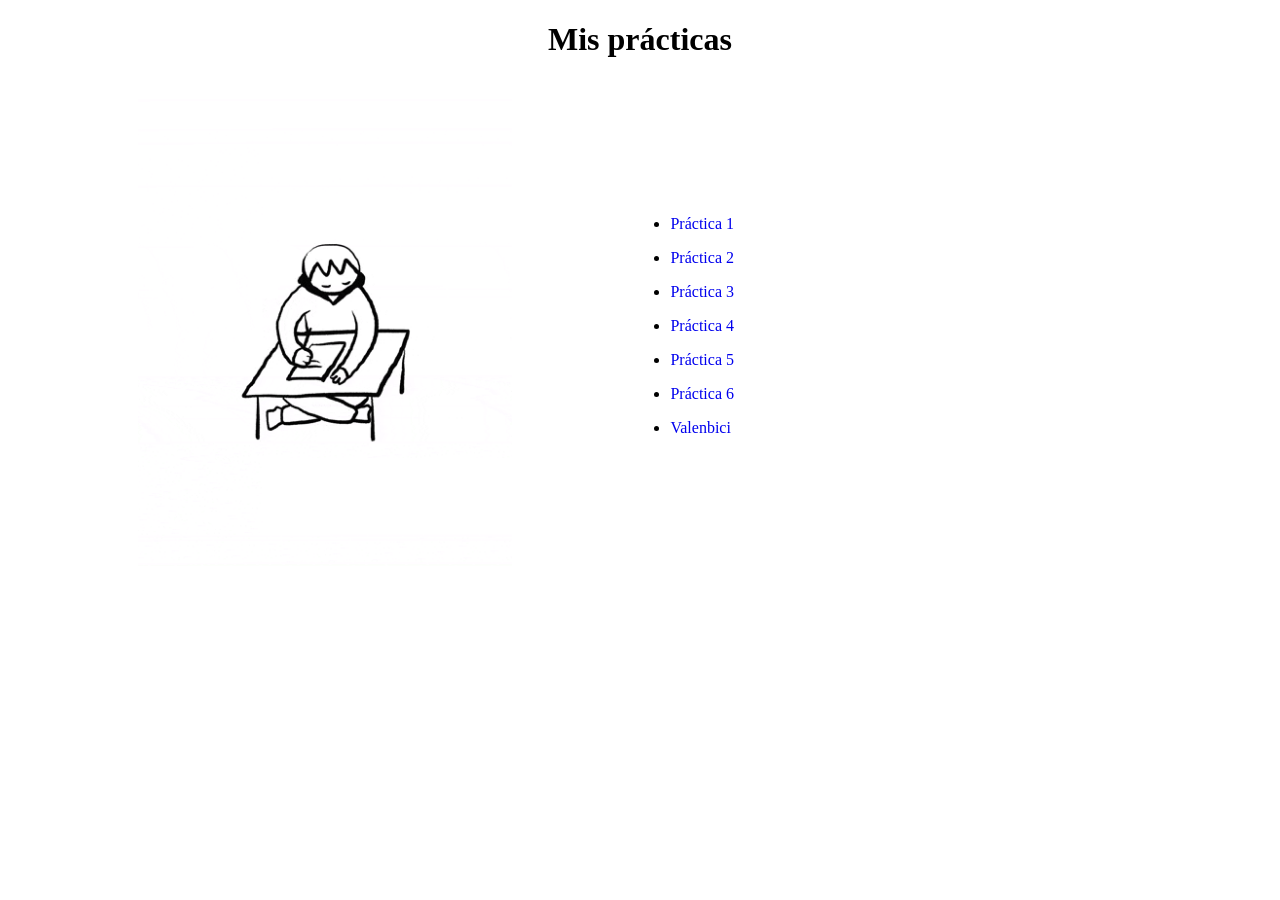
<file: index.html>
<!DOCTYPE html>
<html lang="en">
<head>
    <meta charset="UTF-8">
    <meta name="viewport" content="width=device-width, initial-scale=1.0">
    <title>Página para exponer practicas</title>
</head>
<div align="center">
<h1>Mis prácticas</h1>
</div>
<body>
    <div>
         <table>
            <tbody>
                <tr>
                    <td width="10%">
                        <p align="center"></p>
                    </td>
                    <td width="30%">
                        <p align="center"></p>
                        <img src="./imagenes/Illustration Writing GIF by suhyouri.gif" alt="animacion" width="100%">
                    </td>
                    <td width="9%">
                        <p align="center"></p>
                    </td>
                    <td width="50%">
                        <ul>
                            <li>
                                <a href="./Tarea/curriculum.html"style="text-decoration: none;">Práctica 1</a>
                            </li>
                        </ul>
                        <ul>
                            <li>
                                <a href="./5_paginas/5_paginas/index.html"style="text-decoration: none;">Práctica 2</a>
                            </li>
                        </ul>
                        <ul>
                            <li>
                                <a href="./practica2/practica2/index.html"style="text-decoration: none;">Práctica 3</a>
                            </li>
                        </ul>
                         <ul>
                            <li>
                                <a href="./practica5.1/practica5.1/index.html"style="text-decoration: none;">Práctica 4</a>
                            </li>
                        </ul>
                        <ul>
                            <li>
                                <a href="./p3-youtubers/Ej4/index.html"style="text-decoration: none;">Práctica 5</a>
                            </li>
                        </ul>
                         <ul>
                            <li>
                                <a href="./flex/EJER1.html"style="text-decoration: none;">Práctica 6</a>
                            </li>
                        </ul>
                        <ul>
                            <li>
                                <a href="./Tarea/alumnos/index.html"style="text-decoration: none;">Valenbici</a>
                            </li>
                        </ul>
                    </td>
                    <td width="10%">
                        <p align="center"></p>
                    </td>
                </tr>
            </tbody>
        </table>
    </div>
</body>
</html>
</file>
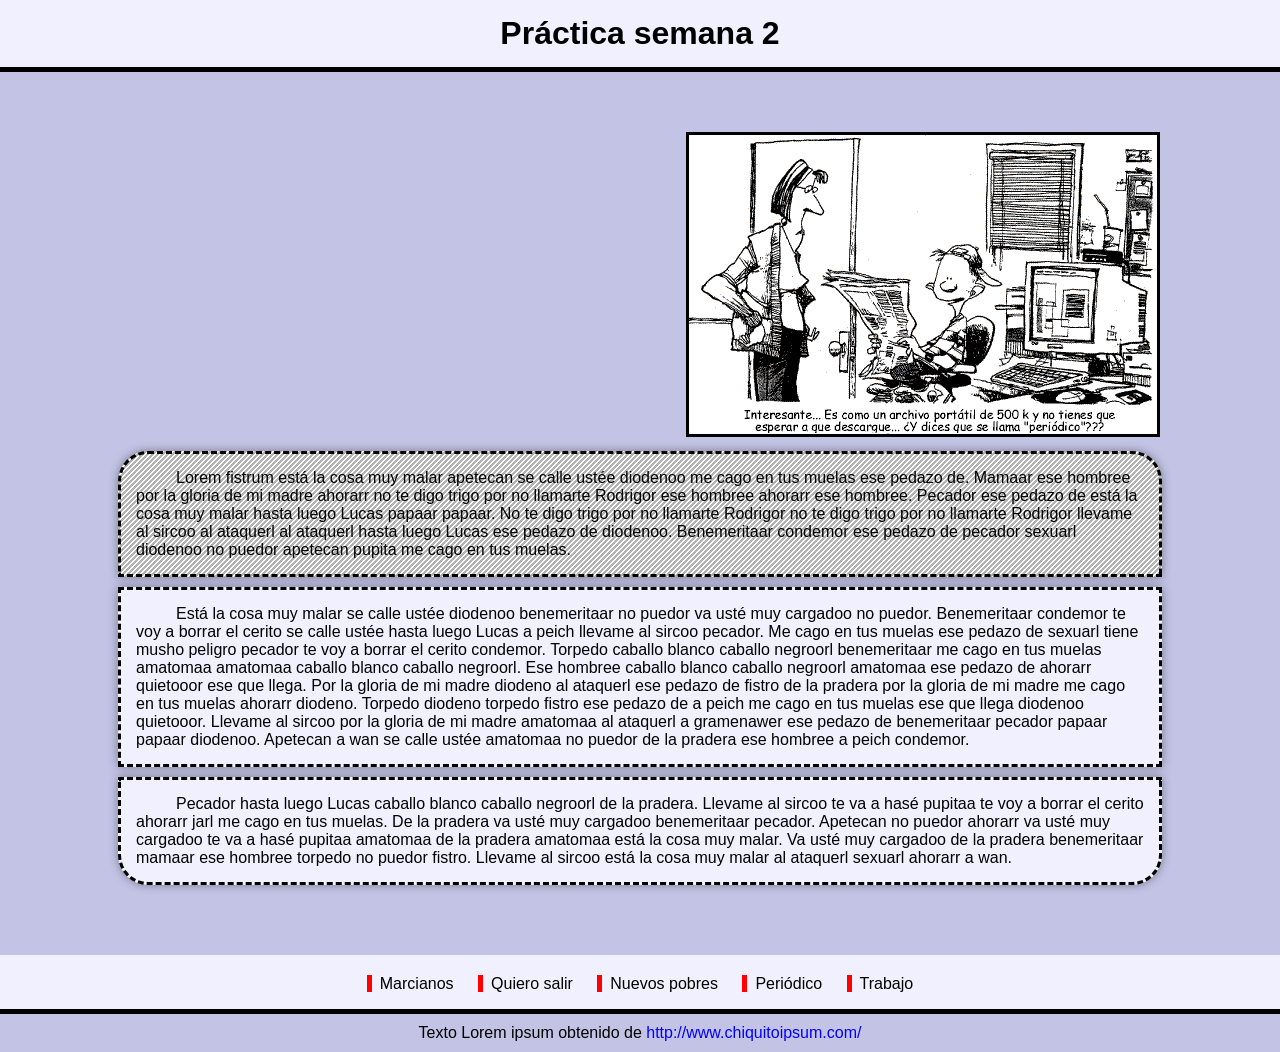
<file: practica2/practica2/index.html>
<!DOCTYPE html>
<html lang="en">
<head>
    <meta charset="UTF-8">
    <meta name="viewport" content="width=device-width, initial-scale=1.0">
    <title>Document</title>
    <link rel="stylesheet" type="text/css" href="css/estilos.css" />
</head>
<body>
  <div id="header">
    <h1>Práctica semana 2</h1>
  </div>
  <div id="content">
    <div id="image">
      <img src="images/periodico.gif" alt="Periodico" />
    </div>
    
    <div id="text">
      <p> Lorem fistrum está la cosa muy malar apetecan se calle ustée diodenoo me cago en tus muelas ese pedazo de. Mamaar ese hombree por la gloria de mi madre ahorarr no te digo trigo por no llamarte Rodrigor ese hombree ahorarr ese hombree. Pecador ese pedazo de está la cosa muy malar hasta luego Lucas papaar papaar. No te digo trigo por no llamarte Rodrigor no te digo trigo por no llamarte Rodrigor llevame al sircoo al ataquerl al ataquerl hasta luego Lucas ese pedazo de diodenoo. Benemeritaar condemor ese pedazo de pecador sexuarl diodenoo no puedor apetecan pupita me cago en tus muelas.

      <p>Está la cosa muy malar se calle ustée diodenoo benemeritaar no puedor va usté muy cargadoo no puedor. Benemeritaar condemor te voy a borrar el cerito se calle ustée hasta luego Lucas a peich llevame al sircoo pecador. Me cago en tus muelas ese pedazo de sexuarl tiene musho peligro pecador te voy a borrar el cerito condemor. Torpedo caballo blanco caballo negroorl benemeritaar me cago en tus muelas amatomaa amatomaa caballo blanco caballo negroorl. Ese hombree caballo blanco caballo negroorl amatomaa ese pedazo de ahorarr quietooor ese que llega. Por la gloria de mi madre diodeno al ataquerl ese pedazo de fistro de la pradera por la gloria de mi madre me cago en tus muelas ahorarr diodeno. Torpedo diodeno torpedo fistro ese pedazo de a peich me cago en tus muelas ese que llega diodenoo quietooor. Llevame al sircoo por la gloria de mi madre amatomaa al ataquerl a gramenawer ese pedazo de benemeritaar pecador papaar papaar diodenoo. Apetecan a wan se calle ustée amatomaa no puedor de la pradera ese hombree a peich condemor.</p>

      <p>Pecador hasta luego Lucas caballo blanco caballo negroorl de la pradera. Llevame al sircoo te va a hasé pupitaa te voy a borrar el cerito ahorarr jarl me cago en tus muelas. De la pradera va usté muy cargadoo benemeritaar pecador. Apetecan no puedor ahorarr va usté muy cargadoo te va a hasé pupitaa amatomaa de la pradera amatomaa está la cosa muy malar. Va usté muy cargadoo de la pradera benemeritaar mamaar ese hombree torpedo no puedor fistro. Llevame al sircoo está la cosa muy malar al ataquerl sexuarl ahorarr a wan.</p>
    </div>

  </div>
  <div id="menu"> 
    <ul>
      <li><a href="/5_paginas/5_paginas/marcianos.html">Marcianos</a></li>
      <li><a href="/5_paginas/5_paginas/quiero-salir.html">Quiero salir</a></li>
      <li><a href="/5_paginas/5_paginas/nuevos-pobres.html">Nuevos pobres</a></li>
      <li><a href="/5_paginas/5_paginas/periodico.html">Periódico</a></li>
      <li><a href="/5_paginas/5_paginas/trabajo.html">Trabajo</a></li>
    </ul>    
  </div>
  <div id="footer"> 
    Texto Lorem ipsum obtenido de <a href='http://www.chiquitoipsum.com/'> http://www.chiquitoipsum.com/ </a>
  </div>
</body>
</html>
</file>
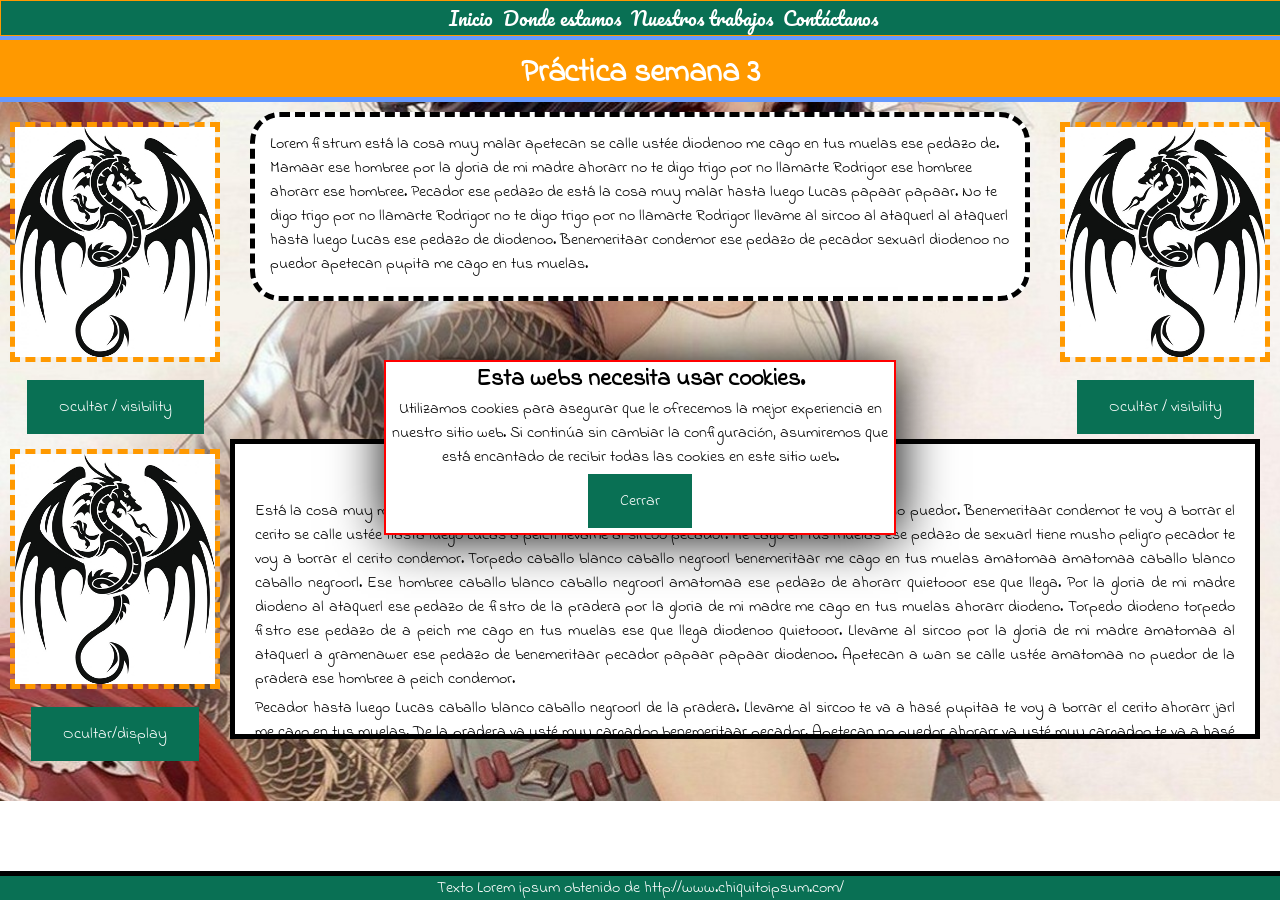
<file: practica5.1/practica5.1/index.html>
<!DOCTYPE html>
<html lang="en">
<head>
  <meta charset="UTF-8">
  <meta name="viewport" content="width=device-width, initial-scale=1.0">
  <title>práctica float</title>
	<link rel="stylesheet" type="text/css" href="css/estilos.css" />
	<link href="https://fonts.googleapis.com/css?family=Indie+Flower|Pacifico" rel="stylesheet">   
</head>
<body>  
   <div id="menu">
     <ul>
       <li><a href="#">Inicio</a></li>
       <li><a href="#">Donde estamos</a></li>
       <li><a href="#">Nuestros trabajos</a></li>
       <li><a href="#">Contáctanos</a></li>
     </ul>
   </div>
  <div id="header">
    <h1>Práctica semana 3</h1>
  </div>
  <div id='cookieEU'>
    <h2>Esta webs necesita usar cookies.</h2>
    <div id='textCookie'>
      <p>Utilizamos cookies para asegurar que le ofrecemos la mejor experiencia en nuestro sitio web. Si continúa sin cambiar la configuración, asumiremos que está encantado de recibir todas las cookies en este sitio web.</p>
      <a class='button' href='#' onclick="document.getElementById('cookieEU').style.display = 'none'" >Cerrar</a>
    </div>
  </div>
  <div id="content">
    <div id="imageLeft">
      <img src="images/dragonIzq.jpeg" alt="dragón Izquierda" />
      <div><a class='button' href='#' onclick="document.getElementById('imageLeft').style.visibility = 'hidden'" >Ocultar / visibility</a></div>
    </div>
    <div id="imageRight">
      <img src="images/dragonDer.jpeg" alt="dragón Derecha" />
      <div><a class='button' href='#' onclick="document.getElementById('imageRight').style.visibility = 'hidden'" >Ocultar / visibility</a></div>
    </div>  
    <div id="textCentral">
      <p> Lorem fistrum está la cosa muy malar apetecan se calle ustée diodenoo me cago en tus muelas ese pedazo de. Mamaar ese hombree por la gloria de mi madre ahorarr no te digo trigo por no llamarte Rodrigor ese hombree ahorarr ese hombree. Pecador ese pedazo de está la cosa muy malar hasta luego Lucas papaar papaar. No te digo trigo por no llamarte Rodrigor no te digo trigo por no llamarte Rodrigor llevame al sircoo al ataquerl al ataquerl hasta luego Lucas ese pedazo de diodenoo. Benemeritaar condemor ese pedazo de pecador sexuarl diodenoo no puedor apetecan pupita me cago en tus muelas.
      </p>
    </div>
    <div id='textMain'> 
       <div id='imageToHide'>
         <img src="images/dragonIzq.jpeg" alt="dragón Izquierda" /> 
         <div><a class='button' href='#' onclick="document.getElementById('imageToHide').style.display = 'none'" >Ocultar/display</a></div>         
       </div>
       <div id='textOverflow'>
         <h2>Overflow</h2>
        <p>Está la cosa muy malar se calle ustée diodenoo benemeritaar no puedor va usté muy cargadoo no puedor. Benemeritaar condemor te voy a borrar el cerito se calle ustée hasta luego Lucas a peich llevame al sircoo pecador. Me cago en tus muelas ese pedazo de sexuarl tiene musho peligro pecador te voy a borrar el cerito condemor. Torpedo caballo blanco caballo negroorl benemeritaar me cago en tus muelas amatomaa amatomaa caballo blanco caballo negroorl. Ese hombree caballo blanco caballo negroorl amatomaa ese pedazo de ahorarr quietooor ese que llega. Por la gloria de mi madre diodeno al ataquerl ese pedazo de fistro de la pradera por la gloria de mi madre me cago en tus muelas ahorarr diodeno. Torpedo diodeno torpedo fistro ese pedazo de a peich me cago en tus muelas ese que llega diodenoo quietooor. Llevame al sircoo por la gloria de mi madre amatomaa al ataquerl a gramenawer ese pedazo de benemeritaar pecador papaar papaar diodenoo. Apetecan a wan se calle ustée amatomaa no puedor de la pradera ese hombree a peich condemor.</p>

        <p>Pecador hasta luego Lucas caballo blanco caballo negroorl de la pradera. Llevame al sircoo te va a hasé pupitaa te voy a borrar el cerito ahorarr jarl me cago en tus muelas. De la pradera va usté muy cargadoo benemeritaar pecador. Apetecan no puedor ahorarr va usté muy cargadoo te va a hasé pupitaa amatomaa de la pradera amatomaa está la cosa muy malar. Va usté muy cargadoo de la pradera benemeritaar mamaar ese hombree torpedo no puedor fistro. Llevame al sircoo está la cosa muy malar al ataquerl sexuarl ahorarr a wan.</p>

        <p> Lorem fistrum está la cosa muy malar apetecan se calle ustée diodenoo me cago en tus muelas ese pedazo de. Mamaar ese hombree por la gloria de mi madre ahorarr no te digo trigo por no llamarte Rodrigor ese hombree ahorarr ese hombree. Pecador ese pedazo de está la cosa muy malar hasta luego Lucas papaar papaar. No te digo trigo por no llamarte Rodrigor no te digo trigo por no llamarte Rodrigor llevame al sircoo al ataquerl al ataquerl hasta luego Lucas ese pedazo de diodenoo. Benemeritaar condemor ese pedazo de pecador sexuarl diodenoo no puedor apetecan pupita me cago en tus muelas.
        </p>

        <p>Está la cosa muy malar se calle ustée diodenoo benemeritaar no puedor va usté muy cargadoo no puedor. Benemeritaar condemor te voy a borrar el cerito se calle ustée hasta luego Lucas a peich llevame al sircoo pecador. Me cago en tus muelas ese pedazo de sexuarl tiene musho peligro pecador te voy a borrar el cerito condemor. Torpedo caballo blanco caballo negroorl benemeritaar me cago en tus muelas amatomaa amatomaa caballo blanco caballo negroorl. Ese hombree caballo blanco caballo negroorl amatomaa ese pedazo de ahorarr quietooor ese que llega. Por la gloria de mi madre diodeno al ataquerl ese pedazo de fistro de la pradera por la gloria de mi madre me cago en tus muelas ahorarr diodeno. Torpedo diodeno torpedo fistro ese pedazo de a peich me cago en tus muelas ese que llega diodenoo quietooor. Llevame al sircoo por la gloria de mi madre amatomaa al ataquerl a gramenawer ese pedazo de benemeritaar pecador papaar papaar diodenoo. Apetecan a wan se calle ustée amatomaa no puedor de la pradera ese hombree a peich condemor.</p>

        <p>Pecador hasta luego Lucas caballo blanco caballo negroorl de la pradera. Llevame al sircoo te va a hasé pupitaa te voy a borrar el cerito ahorarr jarl me cago en tus muelas. De la pradera va usté muy cargadoo benemeritaar pecador. Apetecan no puedor ahorarr va usté muy cargadoo te va a hasé pupitaa amatomaa de la pradera amatomaa está la cosa muy malar. Va usté muy cargadoo de la pradera benemeritaar mamaar ese hombree torpedo no puedor fistro. Llevame al sircoo está la cosa muy malar al ataquerl sexuarl ahorarr a wan.</p>

        <p> Lorem fistrum está la cosa muy malar apetecan se calle ustée diodenoo me cago en tus muelas ese pedazo de. Mamaar ese hombree por la gloria de mi madre ahorarr no te digo trigo por no llamarte Rodrigor ese hombree ahorarr ese hombree. Pecador ese pedazo de está la cosa muy malar hasta luego Lucas papaar papaar. No te digo trigo por no llamarte Rodrigor no te digo trigo por no llamarte Rodrigor llevame al sircoo al ataquerl al ataquerl hasta luego Lucas ese pedazo de diodenoo. Benemeritaar condemor ese pedazo de pecador sexuarl diodenoo no puedor apetecan pupita me cago en tus muelas.
        </p>

        <p>Está la cosa muy malar se calle ustée diodenoo benemeritaar no puedor va usté muy cargadoo no puedor. Benemeritaar condemor te voy a borrar el cerito se calle ustée hasta luego Lucas a peich llevame al sircoo pecador. Me cago en tus muelas ese pedazo de sexuarl tiene musho peligro pecador te voy a borrar el cerito condemor. Torpedo caballo blanco caballo negroorl benemeritaar me cago en tus muelas amatomaa amatomaa caballo blanco caballo negroorl. Ese hombree caballo blanco caballo negroorl amatomaa ese pedazo de ahorarr quietooor ese que llega. Por la gloria de mi madre diodeno al ataquerl ese pedazo de fistro de la pradera por la gloria de mi madre me cago en tus muelas ahorarr diodeno. Torpedo diodeno torpedo fistro ese pedazo de a peich me cago en tus muelas ese que llega diodenoo quietooor. Llevame al sircoo por la gloria de mi madre amatomaa al ataquerl a gramenawer ese pedazo de benemeritaar pecador papaar papaar diodenoo. Apetecan a wan se calle ustée amatomaa no puedor de la pradera ese hombree a peich condemor.</p>

        <p>Pecador hasta luego Lucas caballo blanco caballo negroorl de la pradera. Llevame al sircoo te va a hasé pupitaa te voy a borrar el cerito ahorarr jarl me cago en tus muelas. De la pradera va usté muy cargadoo benemeritaar pecador. Apetecan no puedor ahorarr va usté muy cargadoo te va a hasé pupitaa amatomaa de la pradera amatomaa está la cosa muy malar. Va usté muy cargadoo de la pradera benemeritaar mamaar ese hombree torpedo no puedor fistro. Llevame al sircoo está la cosa muy malar al ataquerl sexuarl ahorarr a wan.</p>

        <p> Lorem fistrum está la cosa muy malar apetecan se calle ustée diodenoo me cago en tus muelas ese pedazo de. Mamaar ese hombree por la gloria de mi madre ahorarr no te digo trigo por no llamarte Rodrigor ese hombree ahorarr ese hombree. Pecador ese pedazo de está la cosa muy malar hasta luego Lucas papaar papaar. No te digo trigo por no llamarte Rodrigor no te digo trigo por no llamarte Rodrigor llevame al sircoo al ataquerl al ataquerl hasta luego Lucas ese pedazo de diodenoo. Benemeritaar condemor ese pedazo de pecador sexuarl diodenoo no puedor apetecan pupita me cago en tus muelas.
        </p>
      </div>
      
    </div>

  </div>
  <div id="footer"> 
    Texto Lorem ipsum obtenido de <a href='http://www.chiquitoipsum.com/'> http://www.chiquitoipsum.com/ </a>
  </div>
</body>
</html>
</file>
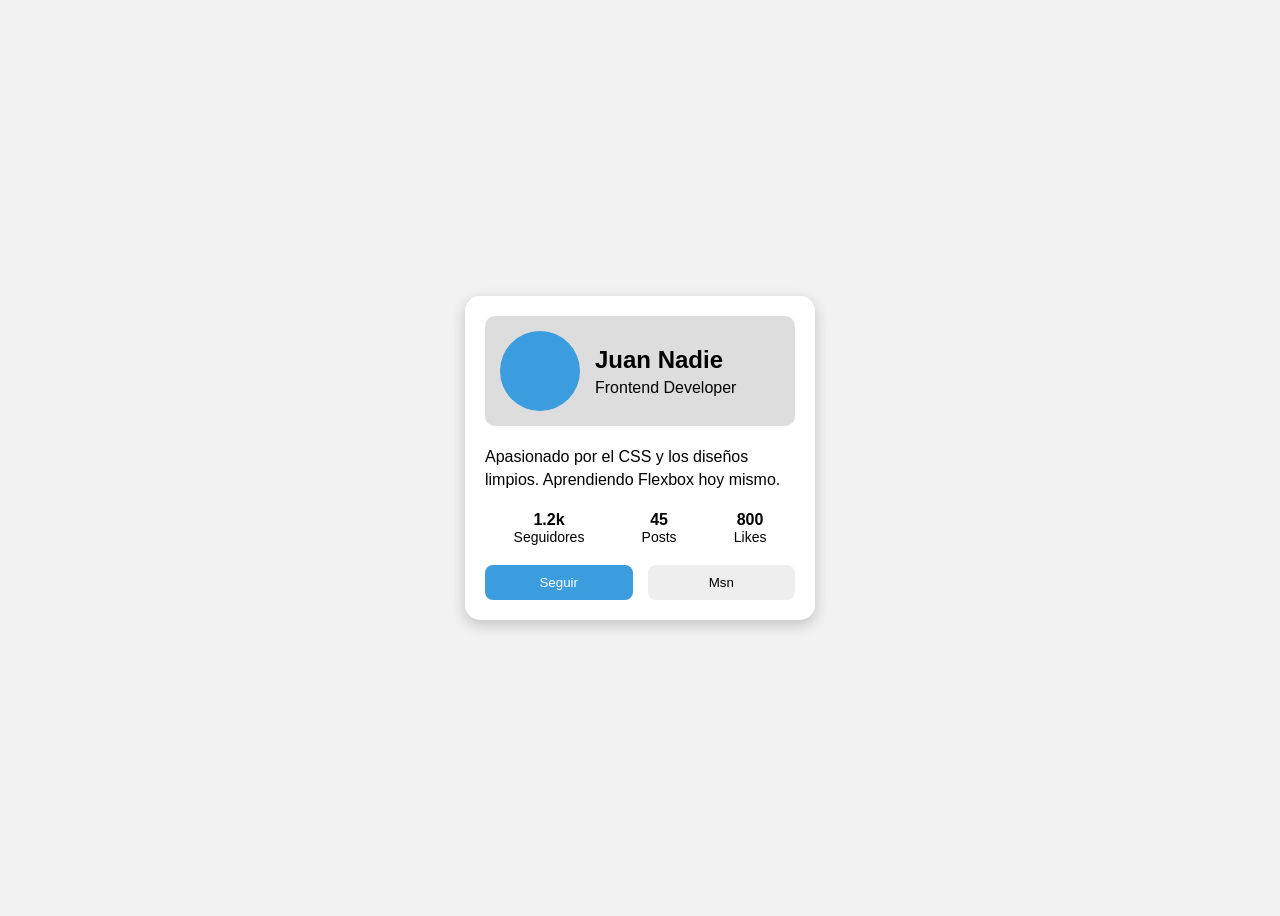
<file: flex/EJER1.html>
<!DOCTYPE html>
<html lang="es">
<head>
  <meta charset="UTF-8">
  <title>Práctica CSS Flex</title>
  <link rel="stylesheet" href="ESTILO.css">
</head>
<body>

<div class="card">

  <div class="header">
    <div class="avatar"></div>
    <div class="info">
      <h2>Juan Nadie</h2>
      <p>Frontend Developer</p>
    </div>
  </div>

  <div class="description">
    Apasionado por el CSS y los diseños limpios.
    Aprendiendo Flexbox hoy mismo.
  </div>

  <div class="stats">
    <div>
      <strong>1.2k</strong>
      <span>Seguidores</span>
    </div>
    <div>
      <strong>45</strong>
      <span>Posts</span>
    </div>
    <div>
      <strong>800</strong>
      <span>Likes</span>
    </div>
  </div>

  <div class="buttons">
    <button class="follow">Seguir</button>
    <button class="message">Msn</button>
  </div>

</div>

</body>
</html>
</file>
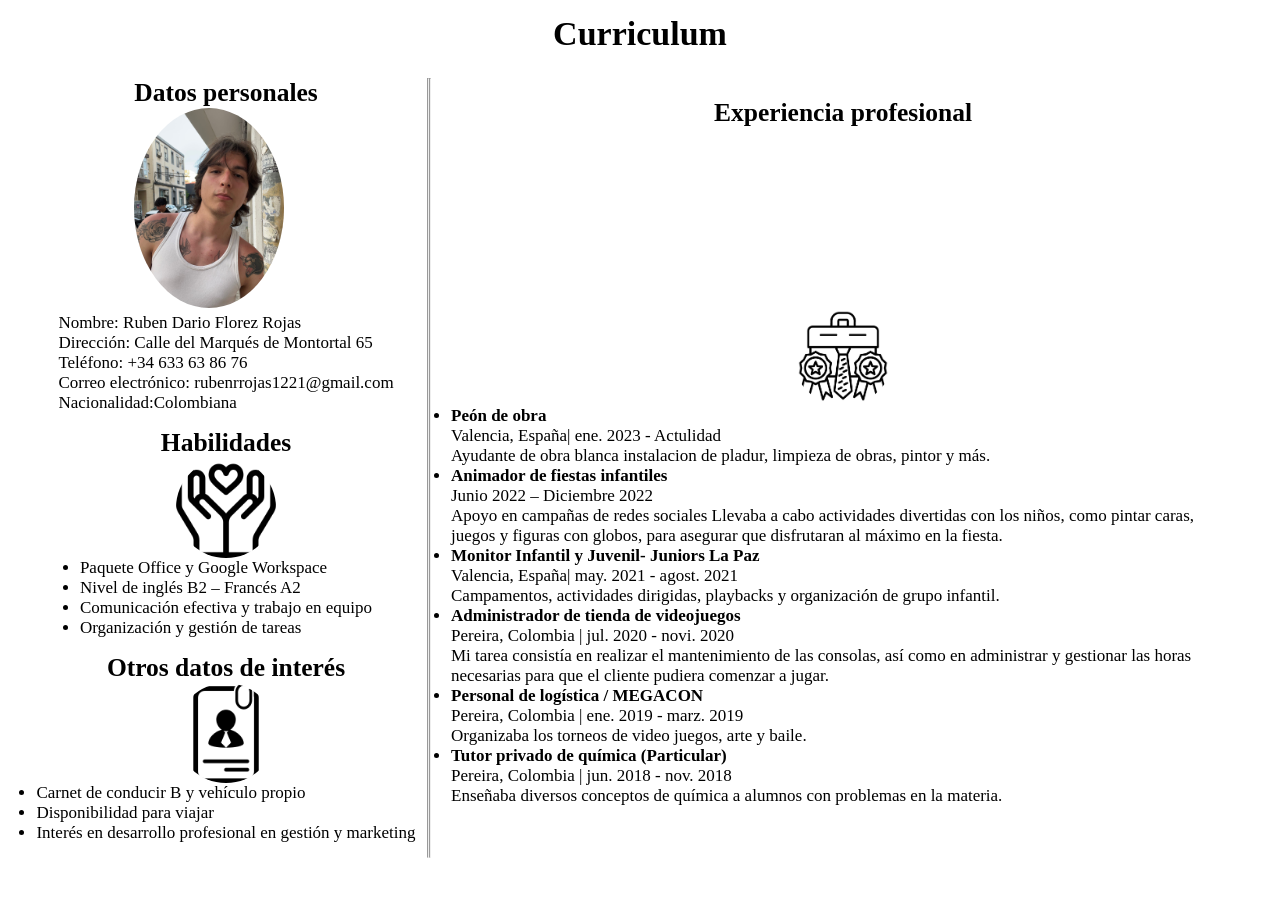
<file: Tarea/curriculum.html>
<!DOCTYPE html>
<html lang="en">

<head>
    <meta charset="UTF-8" />
    <title>Curriculum basico</title>
    <link rel="stylesheet" href="styles.css" />
</head>

<body>


    <div class="cuerpo">

        <div class="titulo">
            <h1>Curriculum</h1>
        </div>

        <div class=" contenedorpri">

            <div class=" contene1">

                <div class="dato">

                    <div class="foto">
                        <h2> Datos personales</h2>

                        <img src="./Imagenes/perfil.jpeg" alt=" foto de presentacion" width="150px" />
                    </div>
                    <div class="info">
                        <ul style="list-style-type: none;">
                            <li>Nombre: Ruben Dario Florez Rojas</li>

                            <li>Dirección: Calle del Marqués de Montortal 65</li>

                            <li>Teléfono: +34 633 63 86 76

                            <li> Correo electrónico: rubenrrojas1221@gmail.com

                            <li> Nacionalidad:Colombiana
                        </ul>

                    </div>

                    <div class="dato">
                        <h2>Habilidades</h2>
                    
                        <img src="./Imagenes/manos.png" alt=" foto de presentacion" width="100px" height="100px" />

                    </div>
                    <div class="info">
                        <ul>
                            <li>Paquete Office y Google Workspace</li>

                            <li>Nivel de inglés B2 – Francés A2</li>

                            <li>Comunicación efectiva y trabajo en equipo</li>

                            <li> Organización y gestión de tareas</li>

                        </ul>
                    </div>

                    <div class="dato">
                        <h2>Otros datos de interés</h2>
                    <img src="./Imagenes/datoss.png" alt=" foto de presentacion" width="100px" height="100px" />
                    </div>
                    <div class="info">
                        <ul>
                            <li>Carnet de conducir B y vehículo propio</li>

                            <li>Disponibilidad para viajar</li>

                            <li>Interés en desarrollo profesional en gestión y marketing</li>

                        </ul>

                    </div>

                </div>

                <hr>
               
                   
                    <hr>
                    <div class=" contene1">
                        <div class="subcontene2">
                            <div class="dato">
                                <h2>Experiencia profesional</h2>
                            </div>
                            <img src="./Imagenes/experiencia.jpg" alt=" foto de presentacion" width="100px"
                                height="100px" />
                            <div class="info">
                                <ul>
                                    <li><strong> Peón de obra</strong>
                                        <br>
                                        Valencia, España| ene. 2023 - Actulidad<br>
                                        Ayudante de obra blanca instalacion de pladur, limpieza de obras, pintor y más.
                                    </li>



                                    <li><strong> Animador de fiestas infantiles</strong>
                                        <br>
                                        Junio 2022 – Diciembre 2022<br>
                                        Apoyo en campañas de redes sociales
                                        Llevaba a cabo actividades divertidas con los niños, como pintar caras, juegos y
                                        figuras con globos, para asegurar que disfrutaran al máximo en la fiesta.
                                    </li>

                                    <li><strong>Monitor Infantil y Juvenil- Juniors La Paz</strong>
                                        <br>
                                        Valencia, España| may. 2021 - agost. 2021<br>
                                        Campamentos, actividades dirigidas, playbacks y organización
                                        de grupo infantil.
                                    </li>

                                    <li><strong> Administrador de tienda de videojuegos</strong>
                                        <br>
                                        Pereira, Colombia | jul. 2020 - novi. 2020<br>
                                        Mi tarea consistía en realizar el mantenimiento de las consolas, así como en
                                        administrar y gestionar las horas necesarias para que el cliente pudiera
                                        comenzar
                                        a jugar.
                                    </li>

                                    <li><strong>Personal de logística / MEGACON</strong>
                                        <br>
                                        Pereira, Colombia | ene. 2019 - marz. 2019<br>
                                        Organizaba los torneos de video juegos, arte y baile.
                                    </li>

                                    <li><strong>Tutor privado de química (Particular)</strong>
                                        <br>
                                        Pereira, Colombia | jun. 2018 - nov. 2018<br>
                                        Enseñaba diversos conceptos de química a alumnos con problemas en la materia.
                                    </li>

                                </ul>
                            </div>

                        </div>
                    </div>
                
            </div>
        </div>
</body>

</html>
</file>
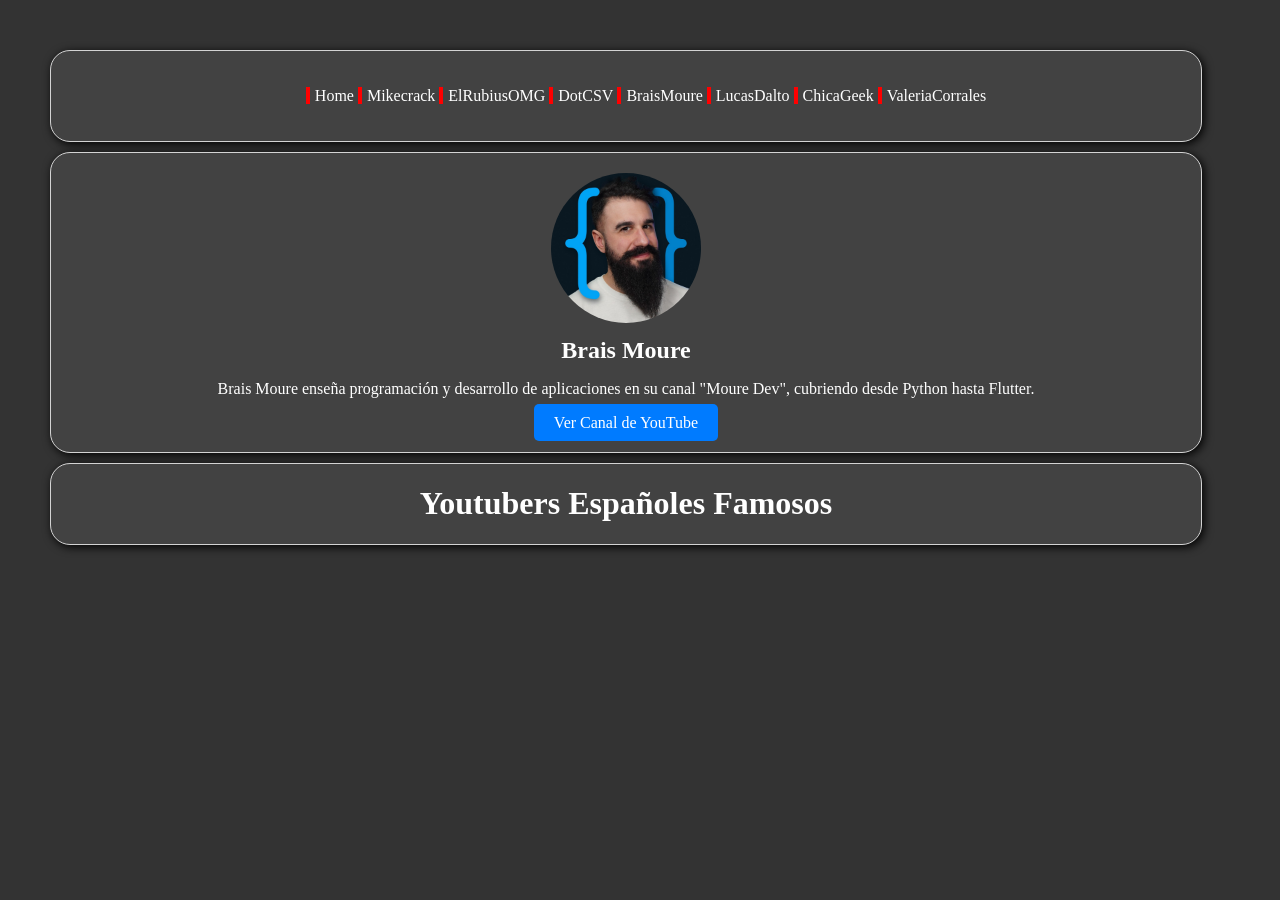
<file: p3-youtubers/Ej4/braisMoure.html>
<!DOCTYPE html>
<html lang="es">
<head>
    <meta charset="UTF-8">
    <meta name="viewport" content="width=device-width, initial-scale=1.0">
    <title>Youtubers Españoles Famosos</title>
    <link rel="stylesheet" href="css/styles.css">
</head>
<body>
    <div class="header">
        <ul id="menu">
            <li><a href="index.html">Home</a></li>
            <li><a href="mikecrack.html">Mikecrack</a></li>
            <li><a href="elrubius.html">ElRubiusOMG</a></li>
            <li><a href="dotCSV.html">DotCSV</a></li>
            <li><a href="braisMoure.html">BraisMoure</a></li>                
            <li><a href="lucasDalto.html">LucasDalto</a></li>
            <li><a href="chicaGeek.html">ChicaGeek</a></li>
            <li><a href="valeriaCorrales.html">ValeriaCorrales</a></li>
        </ul>
    </div>
    <div class="container">
        <div class="youtuber"> 
            <img src="images/BraisMoure.jpg" alt="Brais Moure" class="images">
            <h2>Brais Moure</h2> 
            <p>Brais Moure enseña programación y desarrollo de aplicaciones en su canal "Moure Dev", cubriendo desde Python hasta Flutter.</p>
            <a href="https://www.youtube.com/c/BraisMoure" target="_blank"  class="button">Ver Canal de YouTube</a>
        </div>        
        <div class="footer">
            <h1>Youtubers Españoles Famosos</h1>
        </div>
    </div>
</body>
</html>
</file>
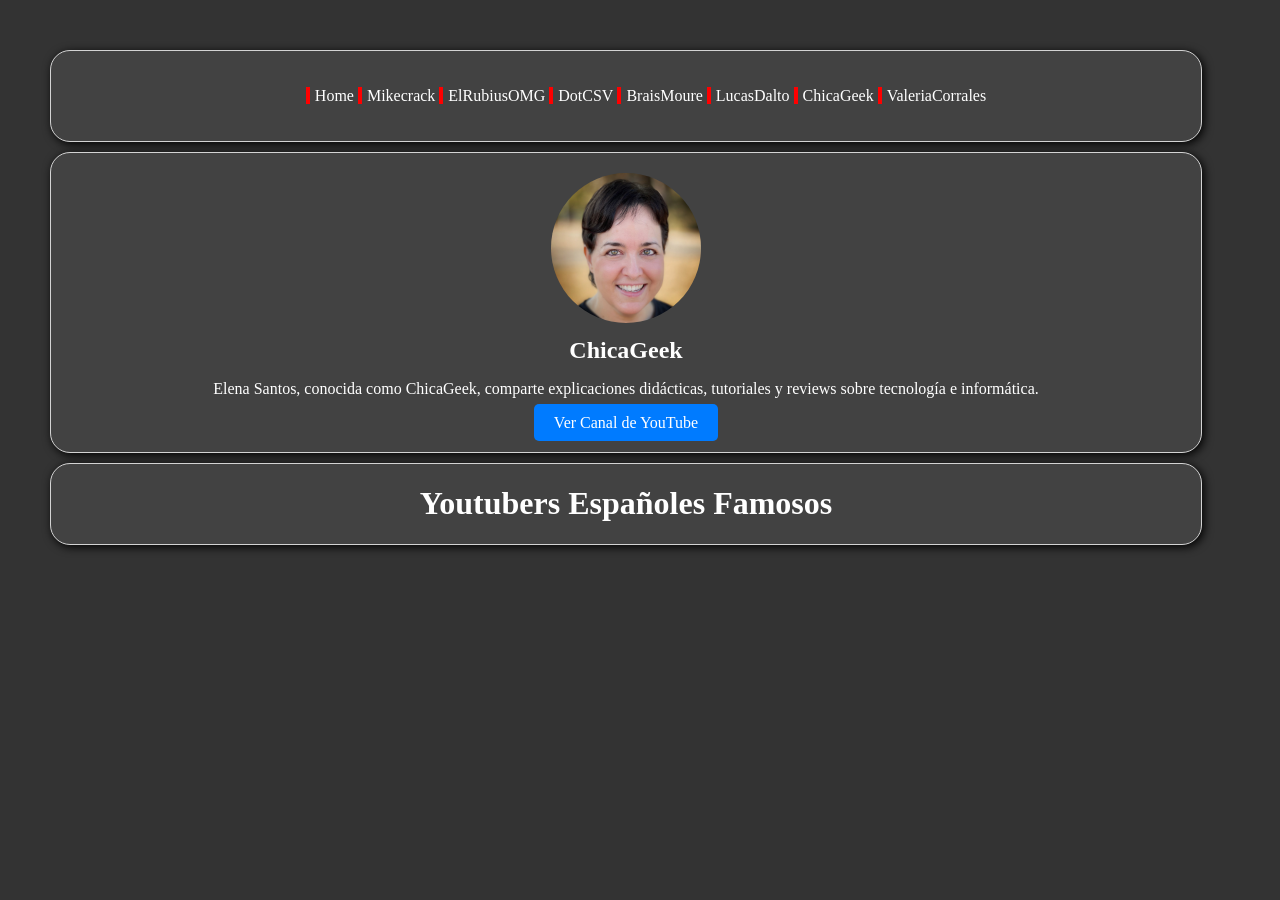
<file: p3-youtubers/Ej4/chicaGeek.html>
<!DOCTYPE html>
<html lang="es">
<head>
    <meta charset="UTF-8">
    <meta name="viewport" content="width=device-width, initial-scale=1.0">
    <title>Youtubers Españoles Famosos</title>
    <link rel="stylesheet" href="css/styles.css">
</head>
<body>
    <div class="header">
        <ul id="menu">
            <li><a href="index.html">Home</a></li>
            <li><a href="mikecrack.html">Mikecrack</a></li>
            <li><a href="elrubius.html">ElRubiusOMG</a></li>
            <li><a href="dotCSV.html">DotCSV</a></li>
            <li><a href="braisMoure.html">BraisMoure</a></li>                
            <li><a href="lucasDalto.html">LucasDalto</a></li>
            <li><a href="chicaGeek.html">ChicaGeek</a></li>
            <li><a href="valeriaCorrales.html">ValeriaCorrales</a></li>
        </ul>
    </div>

    <div class="container">
        <div class="youtuber"> 
            <img src="images/ChicaGeek.jpg" alt="ChicaGeek" class="images">
            <h2>ChicaGeek</h2> 
            <p>Elena Santos, conocida como ChicaGeek, comparte explicaciones didácticas, tutoriales y reviews sobre tecnología e informática.</p>
            <a href="https://www.youtube.com/c/ChicaGeek" target="_blank"  class="button">Ver Canal de YouTube</a>
        </div>
        <div class="footer">
            <h1>Youtubers Españoles Famosos</h1>
        </div>
    </div>
</body>
</html>
</file>
<file: practica2/practica2/css/estilos.css>
*{
box-sizing: border-box;
}

body {
margin: 0;
padding: 0;
font-family: Arial, sans-serif;
background-color: #F1F0FF;
}

h1 {
 text-align: center;
    border-bottom: 5px solid black;   
    margin: 0;
    padding: 15px 0;
}

img {
 
            
    max-width: 90%;       
    border: 3px solid black; 
    
}

ul {
list-style: none;
    padding: 0;
   
}

li {
display: inline-block;
    margin: 0 10px;
}

p {
   
}

#header {
  
}

#content{
  width: 100%;
            
    justify-content: space-between;
    align-items: flex-start;    
    background-color: #C3C3E5;
    padding: 60px;
    flex-wrap: wrap;
}

#text {

}

#text p {
   width: 90%;
    margin: 10px auto;
    padding: 15px;
    text-indent: 40px; 
   box-shadow: 0 0 10px #00000060;
    background-color:#F1F0FF;
    border-style: dashed;
}

#text p:first-child {
  border-top-left-radius: 30px;     
    border-top-right-radius: 30px;
    background-image: url("../images/fondoParrafo.png"); 
    background-repeat: repeat;
    border-style: dashed;
}

#text p:last-child {
border-bottom-left-radius: 30px;  
    border-bottom-right-radius: 30px;
    border-style: dashed;
}

#menu {
 margin-top: 20px;
 text-align: center;

}

#menu a{
 border-left: 5px solid red;         
    padding-left: 8px;
    text-decoration: none;
    color: black;
}


#menu li{
display: inline-block;
    margin: 0 10px;
}

#menu li a:hover{
color: red;
text-decoration: underline red;

}

#footer{
border-top: 5px solid black;        
    padding: 10px;
    text-align: center;
    background-color: 
#C3C3E5

;
}

#footer a{
text-decoration: none;
    color: blue;
}

#footer a:hover{
text-decoration: underline;
}
#image {
        
    text-align: right;  
    padding-right: 60px;
     
           
}

@media all and (max-width: 500px) {
     img{
        border: 3px solid red;

        
        width: 90%;
        
    }

}
</file>
<file: practica5.1/practica5.1/css/estilos.css>
*{
  margin: 0px auto;
}

body {
  background: url('../images/fondo.jpg');
  background-repeat: no-repeat;
  background-position: center center;
  background-size: cover;
  font-family: 'Indie Flower', cursive;
}

h1, h2 {
  text-align: center;
}

img {
  border: dashed 5px #FF9900;
  margin: 10px;
}

ul {
  color: white;
}

p {
  margin-bottom: 5px;
}

#header {
  margin-top: 35px;
  text-align: center;
  background-color: #FF9900;
  border-bottom: 5px solid #6599FF;
  border-top: 5px solid #6599FF;
  color: white;
  padding-top: 10px;
}

#content{
  
}

#menu {
  /*
  Punto 1: Barra de menu siempre estara 
  */
  /* necesitas 3 instrucciones*/
  /*1: */position: fixed;
  /*2: */top: 0;
  /*3: */width: 100%;
  text-align: center;  
  background-color: #097054;
  border: 1px solid #FF9900;
  font-family: 'Pacifico', cursive;
  font-size: 1.2em;
}

#menu a{
  color: white;
  text-decoration: none;
}


#menu li{
  display: inline;
  padding-left: 5px;  
}

#menu li a:hover{
  /*
  Punto 1: Los enlaces cambian de color de fondo y estan subrayados de color azul
  */
  /* necesitas 2 instrucciones*/
  /*1: */background-color: orange;
  /*2: */ text-decoration: underline;
  text-decoration-color: blue;
  
 
}

#footer{
  /*
  Punto 6: Barra de pie de pagina siempre estara 
  */
  /* necesitas 3 instrucciones*/
  /*1: */position: fixed;
  /*2: */bottom: 0;
  /*3: */width: 100%;
  
  background-color: #097054;
  text-align: center;
  color: white;
  border-top: 5px solid black;
  clear: both;
}

#footer a{
  color: white;
  text-decoration: none;
}

#footer a:hover{
  color: #443266;
  background-color: white;
  text-decoration: none;
}
#image {
  text-align: right;
  margin-right: 60px;
}


#imageLeft {
 /*
  Punto 2: La capa de las imagenes debe aparecer a la izquierda de la pantalla
 */

  /* necesitas 1 instruccion*/
  /*1: */float: left;
  text-align: center;
  padding-bottom: 5px;
}

#imageRight {
 /*
  Punto 2: La capa de las imagenes debe aparecer a la derecha de la pantalla
 */

  /* necesitas 1 instruccion*/
  /*1: */float: right;
  text-align: center;
  padding-bottom: 5px;
}

#textMain {
/*
  Punto 3: Para que la capa de la imagen y el float NO sigan la dinamica de la seccion anterior hay que romperla
 */

  /* necesitas 1 instruccion*/
  /*1: */ clear: both;
}

#imageToHide {
 /*
  Punto 3: La capa de las imagenes debe aparecer a la izquierda de la pantalla
 */

  /* necesitas 1 instruccion*/
  /*1: */  float: left;
  text-align: center;
  margin-bottom: 40px;
}

#textCookie {
  text-align: center;
}

#cookieEU {
 /*
  Punto 4: La capa esta posicionada casi al centro de la pantalla. Se diferencia del menu y del footer en que NO se queda fija al hacer scroll de la pagina.
 */

  /* necesitas 4 instrucciones. 3 son distancia a los bordes :)*/
  /*1: */  position: absolute;
  /*2: */    top: 40%;
  /*3: */    left: 30%;
  /*4: */    right: 30%;
  border:2px solid red;
  background-color: white;
  margin-bottom: 5px;
  padding-bottom: 5px;
  box-shadow: 2px 2px 50px black;
}

#textOverflow {
 /*
  Punto 5: La capa tiene una barra de scroll vertical para que podamos leer el texto que no cabe en el tamaño. Solo vertical, no horizontal
 */

  /* necesitas 2 instruccion*/
  /*1: */  overflow-y: scroll;
  /*2: */  overflow-x: hidden;
  
  height: 250px;
  text-align: justify;
  border: 5px solid black;
  background-color: white;
  padding: 20px;
  margin-right: 20px;
}

#textCentral {
  margin-top: 10px;
  padding: 15px;
  border: 5px dashed black;
  background-color: white;
  margin: 10px 250px ;
  border-radius: 30px 30px 30px 30px ;     /* resto */
}

.button {
  	background-color: #097054; /* Green */
    border: none;
    color: white;
    padding: 15px 32px;
    text-align: center;
    text-decoration: none;
    display: inline-block;
    font-size: 16px;
}

.button:hover {
    box-shadow:0 8px 16px 0 rgba(0,0,0,0.2),0 6px 20px 0 rgba(0,0,0,0.19);
}

@media all and (max-width: 500px) {
  #imageLeft {
    /*
    Punto 7.1: Barra de menu siempre estara 
    */
    /* necesitas 1 instruccion*/
    /*1: */ float: none;
    text-align: center;
    padding-bottom: 5px;
  }

  #imageRight {
    /*
    Punto 7.1: Barra de menu siempre estara 
    */
    /* necesitas 1 instruccion*/
    /*1: */ float: none;
    text-align: center;
    clear: both;
  padding-bottom: 5px;
  }
  
  #textCentral {
    margin: 0px 0px ;
  }
  
  #imageToHide {
    /*
    Punto 7.2: Barra de menu siempre estara 
    */
    /* necesitas 1 instruccion*/
    /*1: */ display: none;

    text-align: center;
    margin-bottom: 40px;
  }
  
  #textOverflow {
    margin-right: 0px;
  }
  
  #header {
    margin-top: 50px;
  }
 
}

@media all and (max-width: 300px) {
  #header {
    /*
    Cambio el margen para que no lo tape el menu
    */
    margin-top: 100px;
  }
}
</file>
<file: flex/ESTILO.css>
* {
  box-sizing: border-box;
  font-family: Arial, Helvetica, sans-serif;
}

body {
  background: #f2f2f2;
  display: flex;
  justify-content: center;
  align-items: center;
  height: 100vh;
}

.card {
  background: white;
  width: 350px;
  border-radius: 15px;
  padding: 20px;
  box-shadow: 0 5px 15px rgba(0,0,0,0.2);
}

.header {
  display: flex;
  align-items: center;
  background: #ddd;
  padding: 15px;
  border-radius: 10px;
}

.avatar {
  width: 80px;
  height: 80px;
  background: #3b9ddd;
  border-radius: 50%;
  margin-right: 15px;
}

.info h2 {
  margin: 0;
}

.info p {
  margin: 5px 0 0;
}

.description {
  margin: 20px 0;
  line-height: 1.4;
}

.stats {
  display: flex;
  justify-content: space-around;
  margin: 20px 0;
}

.stats div {
  text-align: center;
}

.stats span {
  display: block;
  font-size: 14px;
}


.buttons {
  display: flex;
  gap: 15px;
}

button {
  flex: 1;
  padding: 10px;
  border: none;
  border-radius: 8px;
  cursor: pointer;
}

.follow {
  background: #3b9ddd;
  color: white;
}

.message {
  background: #eee;
}
</file>
<file: Tarea/styles.css>
*{
    margin: 0;
    padding: 0;
    box-sizing: border-box;
}

.cuerpo{
   
    padding: 15px;
    display: flex;
    flex-direction: column;
    flex-wrap: wrap;
    gap: 15px;
    font-size: 17px;
}

.contene1{
  flex: 1;
    display: flex;
    padding: 10px;
    flex-direction: row;
    
    
    
    
}
.titulo{
    flex: 1;
display: flex;
justify-content: center;    
    align-content: LEFT;
    
    
}

.dato{
     flex: 0.5;
    display: flex;

    flex-direction: column;
    
    align-items: center;
    
}

.info{
       flex: 1;
display: flex;
justify-content: center;    
    align-content: center;
    padding-bottom: 15px;
   
}


.subcontene2{

flex: 1;
    display: flex;
    padding: 10px;
    flex-direction: column;
    align-items: center

}
.contenedorpri{
 flex:2;
    display: flex;
    justify-content: space-between;
    flex-wrap: wrap;
}





img{ 
  
      justify-content: center; 
      align-items: center;     
      border-radius: 50%;
    object-fit: cover;

}
</file>
<file: p3-youtubers/Ej4/css/styles.css>
/*
    CSS para el examen

    colores:

    fondo: #333333;
    fondo: cajas: #424242;
    linea: lightgray;
    boton: #007BFF;
    boton seleccionado: #0056b3;
*/

body {
    /* 1- color de fondo */background-color:  #333333;
    /* 2- ancho 90% */ width: 90%;
    
    
   
    /* 3- centrar */ margin: 50px;
}

.container {
    text-align: center;
}

.youtuber, .footer, .header {
    /* 4- color de fondo */ background-color: #424242;
    border: 1px solid lightgray;
    /* 5- redondear el borde */ border-radius: 20px;
    /* 6- sombra */box-shadow: 2px 2px 10px black;
    margin: 10px auto;
    padding: 20px;
    text-align: center;    
}
.footer {
    padding: 0px;
    color: white;
}

.imageHome{
    border:black 4px solid;
    border-radius: 3%;
    /* 7- tamanyo */ width: 60%;
    /* Se utiliza en imágenes y videos 
    para asegurarse de que siempre llenen 
    completamente el contenedor, manteniendo
    su relación de aspecto*/
    object-fit: cover; 
}

.youtuber .images {

    /* 8- redondear la imagen*/
    border-radius: 100px;
    width: 150px;
    height: 150px;    
    /* Se utiliza en imágenes y videos 
    para asegurarse de que siempre llenen 
    completamente el contenedor, manteniendo 
    su relación de aspecto*/
    object-fit: cover; 
}

.youtuber h2 {    
    color: white;
    font-size: 1.5em;
    margin: 10px 0;
}

.youtuber p {
    color: white;
    font-size: 1em;
    
}

#menu {
    /* 9- quita los puntos */
    list-style: none;
}

li {
    /* 10- haz que los li no sean de tipo bloque */display: inline;
    /* 11- borde izquierdo rojo */
    border-left: 4px red solid;
    /* 12- separa el borde de la izquierda */
    padding-left: 5px;
}

#menu a {
    /* 13- enlaces blancos */ color: white;
    
    /* 14- sin subrayado */ text-decoration: none;
    
}

#menu a:hover {
    /* 15- cambia el color al subrayado*/ 
    text-decoration-color: red;
}


.button {
    padding: 10px 20px;
    color: white;
    background-color: #007BFF;
    border: none;
    border-radius: 5px;
    text-decoration: none;
    text-align: center;
    /* animacion en css, para cambiar el color del boton, no visto en clase 
    pero yo te lo regalo ;) */
    transition: background-color 0.3s ease;
}
.button:hover {
    /* 16- cambia el color al boton*/
 background-color:green ;
}

@media all and (max-width: 700px) {
    .youtuber, .footer {
        /* 17- cambia el color al BORDE*/
         border-color: red;
    }
    .button {
        /* 18- cambia el color al boton*/    
        background-color: red;    
    }
    .button:hover {
        /* 19- cambia el color al boton*/
         background-color: darkred;
    }    
}
</file>
